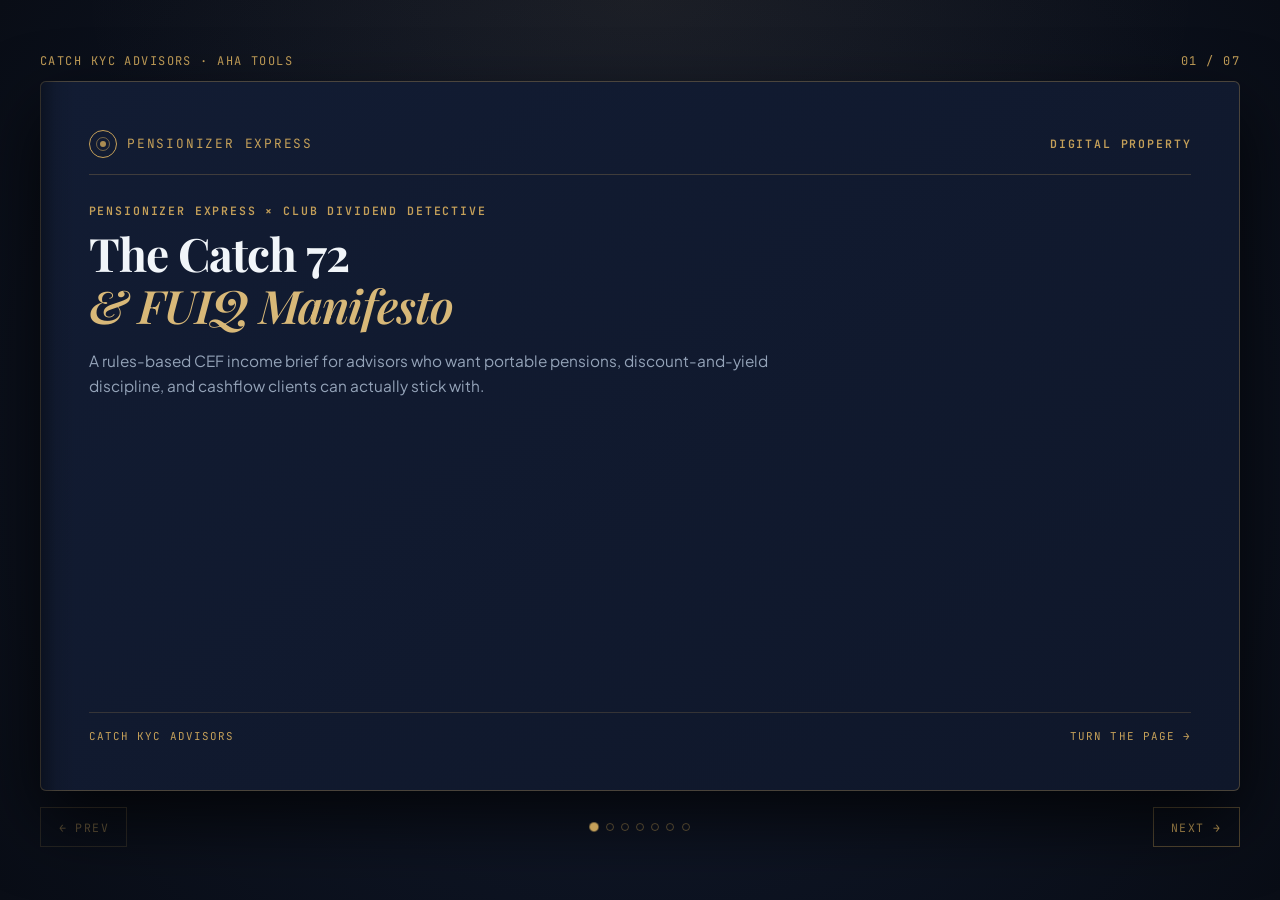
<file: index.html>
<!DOCTYPE html>
<html lang="en">
<head>
  <meta charset="UTF-8" />
  <meta name="viewport" content="width=device-width, initial-scale=1.0" />
  <meta name="description" content="Pensionizer Express × Club Dividend Detective — The Catch 72 & FUIQ Manifesto. A Catch KYC Advisors digital property for rules-based CEF income." />
  <title>Pensionizer Express × Club Dividend Detective | The Catch 72 & FUIQ Manifesto</title>
  <link rel="preconnect" href="https://fonts.googleapis.com">
  <link rel="preconnect" href="https://fonts.gstatic.com" crossorigin>
  <link href="https://fonts.googleapis.com/css2?family=JetBrains+Mono:wght@400;500;600&family=Playfair+Display:ital,wght@0,600;0,700;1,600&family=Plus+Jakarta+Sans:wght@300;400;500;600;700&display=swap" rel="stylesheet">
  <link rel="stylesheet" href="/styles.css" />
</head>
<body>
  <header class="topbar" aria-label="Brand bar">
    <span>CATCH KYC ADVISORS · AHA TOOLS</span>
    <span id="pageIndicator">01 / 07</span>
  </header>

  <main class="stage" id="stage" aria-live="polite">
    <!-- 01 Cover -->
    <article class="page dark active" data-page="1" aria-label="Cover">
      <div>
        <div class="cover-header anim d1">
          <div class="crest">
            <span class="crest-icon" aria-hidden="true"></span>
            <span>PENSIONIZER EXPRESS</span>
          </div>
          <span class="kicker">Digital Property</span>
        </div>
        <p class="kicker anim d2" style="margin-top:1.75rem">Pensionizer Express × Club Dividend Detective</p>
        <h1 class="anim d3">The Catch 72<br><em>&amp; FUIQ Manifesto</em></h1>
        <p class="lead anim d4">
          A rules-based CEF income brief for advisors who want portable pensions,
          discount-and-yield discipline, and cashflow clients can actually stick with.
        </p>
      </div>
      <footer class="page-foot">
        <span class="mono-meta">Catch KYC Advisors</span>
        <span class="mono-meta">Turn the page →</span>
      </footer>
    </article>

    <!-- 02 Catch 72 -->
    <article class="page light" data-page="2" aria-label="The Catch 72">
      <div>
        <p class="kicker anim d1">Thesis · Catch 72</p>
        <h2 class="anim d2">Compounding is not a slogan.<br>It is a catch.</h2>
        <p class="lead anim d3">
          The classic Rule of 72 estimates doubling time. Catch 72 reframes it for income practice:
          catch undervalued closed-end fund cashflow before the market closes the discount—
          then let distribution discipline do the compounding work.
        </p>
        <div class="grid-2 anim d4">
          <div class="callout">
            <h3>Spot</h3>
            <p>Screen CEFs where NAV discount and distribution quality intersect—not chase headline yield alone.</p>
          </div>
          <div class="callout">
            <h3>Hold the process</h3>
            <p>Rebalance on signals. Remove guesswork. Keep the mandate portable across desks and tax wrappers.</p>
          </div>
        </div>
      </div>
      <footer class="page-foot">
        <span class="mono-meta">02 · Catch 72</span>
        <span class="mono-meta">Assets for nothing · Yield for free</span>
      </footer>
    </article>

    <!-- 03 FUIQ Manifesto -->
    <article class="page dark" data-page="3" aria-label="FUIQ Manifesto">
      <div>
        <p class="kicker anim d1">Manifesto</p>
        <h2 class="anim d2">FUIQ — Find Undervalued<br>Income Quotient</h2>
        <p class="lead anim d3">
          FUIQ is the operating creed behind Pensionizer Express: hunt the quotient where
          discounted NAV meets durable distribution—not narrative, not noise.
        </p>
        <ol class="manifesto anim d4">
          <li><strong>Find</strong> the discount conundrum before it normalizes.</li>
          <li><strong>Undervalued</strong> means price vs. NAV plus quality of cashflow—not a slogan.</li>
          <li><strong>Income</strong> must survive tax wrappers, RRSP/RRIF reality, and client behaviour.</li>
          <li><strong>Quotient</strong> is the scored intersection of seven quantitative factors—not a single yield print.</li>
        </ol>
      </div>
      <footer class="page-foot">
        <span class="mono-meta">03 · FUIQ</span>
        <span class="mono-meta">Manifesto</span>
      </footer>
    </article>

    <!-- 04 Pensionizer Express -->
    <article class="page light" data-page="4" aria-label="Pensionizer Express">
      <div>
        <p class="kicker anim d1">Engine</p>
        <h2 class="anim d2">Pensionizer Express indexes</h2>
        <p class="lead anim d3">
          Top 50, Top 10, and Top 5 income indexes exploit the closed-end fund NAV discount conundrum
          with a seven-factor screen—published as a live Discount &amp; Yield methodology and refined on back-testing rails.
        </p>
        <div class="index-row anim d4">
          <div class="index-card">
            <span class="index-num">50</span>
            <span class="index-label">Universe</span>
            <p>Breadth screen of discounted income CEFs for systematic watchlists.</p>
          </div>
          <div class="index-card">
            <span class="index-num">10</span>
            <span class="index-label">Express</span>
            <p>Concentrated Pensionizer Express sleeve for tactical rebalance signals.</p>
          </div>
          <div class="index-card">
            <span class="index-num">05</span>
            <span class="index-label">Simply 5</span>
            <p>High-conviction cut for desks that execute cleanly and often.</p>
          </div>
        </div>
      </div>
      <footer class="page-foot">
        <span class="mono-meta">04 · Pensionizer Express</span>
        <span class="mono-meta">Rules-based · Signal-driven</span>
      </footer>
    </article>

    <!-- 05 Club Dividend Detective -->
    <article class="page dark" data-page="5" aria-label="Club Dividend Detective">
      <div>
        <p class="kicker anim d1">Community</p>
        <h2 class="anim d2">Club Dividend Detective</h2>
        <p class="lead anim d3">
          A practitioner circle for Canadian licensed independents and income-minded investors—
          process over product, repeatable outcomes over hunches.
        </p>
        <ul class="benefit-list anim d4">
          <li>
            <span class="benefit-mark">01</span>
            <div>
              <h3>Capture the flow</h3>
              <p>Review, rethink, and reverse-engineer retirement revenue for present realities.</p>
            </div>
          </li>
          <li>
            <span class="benefit-mark">02</span>
            <div>
              <h3>Assets for nothing</h3>
              <p>Buy the discount; let NAV work harder than the market price you paid.</p>
            </div>
          </li>
          <li>
            <span class="benefit-mark">03</span>
            <div>
              <h3>Yield for free</h3>
              <p>Effective yield expands when quality distributions ride a discounted entry.</p>
            </div>
          </li>
        </ul>
      </div>
      <footer class="page-foot">
        <span class="mono-meta">05 · Club Dividend Detective</span>
        <span class="mono-meta">Canada · Income practice</span>
      </footer>
    </article>

    <!-- 06 Game of Yield -->
    <article class="page light" data-page="6" aria-label="Game of Yield toolkit">
      <div>
        <p class="kicker anim d1">Toolkit</p>
        <h2 class="anim d2">Game of Yield</h2>
        <p class="lead anim d3">
          Marketing and strategy toolbox for income-oriented advisors: buy/sell CEF signals,
          heat maps, knowledge-base content, and calculators that turn volatile markets into
          tax-aware cashflow clients can stick with.
        </p>
        <div class="toolkit anim d4">
          <div class="tool">
            <h3>Signals</h3>
            <p>Index rebalancing cues executable on trading desks by subscribers.</p>
          </div>
          <div class="tool">
            <h3>Heat map</h3>
            <p>Data-rich Top Income Pay CEF map grounded in the original January 2020 index.</p>
          </div>
          <div class="tool">
            <h3>Wrappers</h3>
            <p>RRSP, RRIF, and fee-savings tools for Canadian high-net-worth conversations.</p>
          </div>
          <div class="tool">
            <h3>Clinic</h3>
            <p>PRO-AM revenue and AUM growth automation for Character Card members.</p>
          </div>
        </div>
      </div>
      <footer class="page-foot">
        <span class="mono-meta">06 · Game of Yield</span>
        <span class="mono-meta">Eliminate guesswork</span>
      </footer>
    </article>

    <!-- 07 Catch KYC / Close -->
    <article class="page dark" data-page="7" aria-label="Catch KYC Advisors">
      <div>
        <p class="kicker anim d1">Catch KYC Advisors</p>
        <h2 class="anim d2">AHA TOOLS for the<br>income mandate</h2>
        <p class="lead anim d3">
          This digital property is the polished front door to the Catch 72 &amp; FUIQ brief—
          built for advisors who think in process, risk, and repeatable outcomes.
        </p>
        <div class="cta-block anim d4">
          <a class="cta" href="https://gameofyield.com" target="_blank" rel="noopener noreferrer">Visit Game of Yield</a>
          <a class="cta ghost" href="mailto:help@gameofyield.com">Book a walkthrough</a>
        </div>
        <p class="fineprint anim d4">
          Educational digital property. Not a solicitation. Advisory services are provided only by appropriately licensed professionals where permitted.
        </p>
      </div>
      <footer class="page-foot">
        <span class="mono-meta">07 · Close</span>
        <span class="mono-meta">© Pensionizer · Club Dividend Detective</span>
      </footer>
    </article>
  </main>

  <nav class="controls" aria-label="Flipbook controls">
    <button type="button" id="prevBtn" class="nav-btn" aria-label="Previous page">← Prev</button>
    <div class="dots" id="dots" role="tablist" aria-label="Pages"></div>
    <button type="button" id="nextBtn" class="nav-btn" aria-label="Next page">Next →</button>
  </nav>

  <script src="/app.js"></script>
</body>
</html>
</file>
<file: styles.css>
:root {
  --slate-950: #090d16;
  --slate-900: #0f172a;
  --slate-800: #1e293b;
  --slate-700: #334155;
  --ivory-50:  #f8fafc;
  --ivory-100: #f1f5f9;
  --gold-500:  #c5a059;
  --gold-400:  #d8b878;
  --gold-600:  #9a7b3e;
  --text-light: #f1f5f9;
  --text-muted-light: #94a3b8;
  --text-dark:  #1e293b;
  --text-muted-dark: #475569;
  --font-serif: 'Playfair Display', Georgia, serif;
  --font-sans:  'Plus Jakarta Sans', system-ui, -apple-system, sans-serif;
  --font-mono:  'JetBrains Mono', monospace;
}

* { box-sizing: border-box; margin: 0; padding: 0; }

html, body { height: 100%; }

body {
  background:
    radial-gradient(ellipse 80% 60% at 50% 0%, rgba(197, 160, 89, 0.08) 0%, transparent 55%),
    radial-gradient(circle at center, #131c31 0%, var(--slate-950) 100%);
  color: var(--text-light);
  font-family: var(--font-sans);
  min-height: 100vh;
  overflow: hidden;
  display: flex;
  flex-direction: column;
  align-items: center;
  justify-content: center;
  padding: 1rem;
  user-select: none;
}

a { color: inherit; }

/* Top Brand Bar */
.topbar {
  width: min(94vw, 1200px);
  display: flex;
  justify-content: space-between;
  align-items: center;
  margin-bottom: 0.75rem;
  font-family: var(--font-mono);
  font-size: 0.75rem;
  letter-spacing: 0.12em;
  color: var(--gold-500);
}

/* 3D Flipbook Stage */
.stage {
  width: min(94vw, 1200px);
  height: min(80vh, 710px);
  perspective: 2400px;
  position: relative;
}

.page {
  position: absolute;
  inset: 0;
  border-radius: 6px;
  padding: clamp(1.75rem, 3.8vw, 3.5rem);
  box-shadow:
    0 30px 70px rgba(0, 0, 0, 0.75),
    inset 0 0 0 1px rgba(197, 160, 89, 0.32);
  transform-origin: left center;
  transition:
    transform 0.8s cubic-bezier(0.22, 1, 0.36, 1),
    opacity 0.45s ease;
  backface-visibility: hidden;
  display: flex;
  flex-direction: column;
  justify-content: space-between;
  opacity: 0;
  pointer-events: none;
  overflow: hidden;
}

/* Spine shadow simulation */
.page::before {
  content: "";
  position: absolute;
  top: 0; left: 0; bottom: 0;
  width: 36px;
  background: linear-gradient(90deg, rgba(0,0,0,0.35) 0%, rgba(0,0,0,0.08) 45%, transparent 100%);
  pointer-events: none;
  z-index: 5;
}

.page.dark {
  background:
    linear-gradient(145deg, #121c33 0%, var(--slate-900) 100%);
  color: var(--text-light);
}

.page.light {
  background: linear-gradient(145deg, #ffffff 0%, var(--ivory-50) 100%);
  color: var(--text-dark);
}

.page.active {
  opacity: 1;
  pointer-events: auto;
  transform: rotateY(0deg);
  z-index: 3;
}

.page.flipped {
  opacity: 0;
  transform: rotateY(-32deg) translateX(-3%);
  z-index: 2;
}

.page.ahead {
  opacity: 0;
  transform: rotateY(18deg) translateX(2%);
  z-index: 1;
}

/* Staggered entry animation */
.page .anim {
  opacity: 0;
  transform: translateY(14px);
}

.page.active .anim {
  animation: fadeUp 0.55s cubic-bezier(0.16, 1, 0.3, 1) forwards;
}
.page.active .d1 { animation-delay: 0.08s; }
.page.active .d2 { animation-delay: 0.16s; }
.page.active .d3 { animation-delay: 0.24s; }
.page.active .d4 { animation-delay: 0.32s; }

@keyframes fadeUp {
  from { opacity: 0; transform: translateY(14px); }
  to   { opacity: 1; transform: translateY(0); }
}

/* Typography */
.kicker {
  font-family: var(--font-mono);
  font-size: 0.72rem;
  font-weight: 600;
  letter-spacing: 0.16em;
  color: var(--gold-500);
  text-transform: uppercase;
}

.page.light .kicker { color: var(--gold-600); }

h1, h2, h3 {
  font-family: var(--font-serif);
  letter-spacing: -0.02em;
  font-weight: 700;
}

h1 {
  font-size: clamp(2rem, 3.6vw, 3.2rem);
  line-height: 1.12;
  margin: 0.65rem 0 1.1rem;
}

h1 em {
  font-style: italic;
  color: var(--gold-400);
  font-weight: 600;
}

h2 {
  font-size: clamp(1.6rem, 2.7vw, 2.35rem);
  line-height: 1.15;
  margin: 0.45rem 0 0.65rem;
}

h3 {
  font-size: 1.05rem;
  margin-bottom: 0.35rem;
}

.lead {
  font-size: clamp(0.95rem, 1.2vw, 1.08rem);
  line-height: 1.6;
  max-width: 68ch;
  font-weight: 400;
}
.page.dark .lead { color: var(--text-muted-light); }
.page.light .lead { color: var(--text-muted-dark); }

/* Cover Elements */
.cover-header {
  display: flex;
  justify-content: space-between;
  align-items: center;
  border-bottom: 1px solid rgba(197, 160, 89, 0.25);
  padding-bottom: 1rem;
}

.crest {
  display: inline-flex;
  align-items: center;
  gap: 0.65rem;
  font-family: var(--font-mono);
  font-size: 0.8rem;
  letter-spacing: 0.14em;
  color: var(--gold-500);
}

.crest-icon {
  width: 28px;
  height: 28px;
  border: 1.5px solid var(--gold-500);
  border-radius: 50%;
  position: relative;
  flex-shrink: 0;
}

.crest-icon::before,
.crest-icon::after {
  content: "";
  position: absolute;
  inset: 6px;
  border: 1px solid rgba(197, 160, 89, 0.55);
  border-radius: 50%;
}

.crest-icon::after {
  inset: 10px;
  background: var(--gold-500);
  border: none;
  border-radius: 50%;
  opacity: 0.85;
}

.page-foot {
  display: flex;
  justify-content: space-between;
  align-items: center;
  border-top: 1px solid rgba(197, 160, 89, 0.2);
  padding-top: 1rem;
  margin-top: 1.5rem;
}

.page.light .page-foot {
  border-top-color: rgba(154, 123, 62, 0.25);
}

.mono-meta {
  font-family: var(--font-mono);
  font-size: 0.68rem;
  letter-spacing: 0.1em;
  text-transform: uppercase;
  color: var(--gold-500);
}

.page.light .mono-meta { color: var(--gold-600); }

/* Layout blocks */
.grid-2 {
  display: grid;
  grid-template-columns: 1fr 1fr;
  gap: 1.25rem;
  margin-top: 1.75rem;
}

.callout {
  padding: 1.1rem 1.2rem;
  border-left: 2px solid var(--gold-500);
  background: rgba(197, 160, 89, 0.06);
}

.page.light .callout {
  background: rgba(154, 123, 62, 0.06);
  border-left-color: var(--gold-600);
}

.callout p {
  font-size: 0.92rem;
  line-height: 1.55;
  color: var(--text-muted-dark);
}

.page.dark .callout p { color: var(--text-muted-light); }

.manifesto {
  list-style: none;
  margin-top: 1.5rem;
  display: flex;
  flex-direction: column;
  gap: 0.85rem;
  counter-reset: fuiq;
}

.manifesto li {
  display: grid;
  grid-template-columns: auto 1fr;
  gap: 0.85rem;
  align-items: start;
  font-size: 0.98rem;
  line-height: 1.5;
  color: var(--text-muted-light);
  counter-increment: fuiq;
}

.manifesto li::before {
  content: counter(fuiq, decimal-leading-zero);
  font-family: var(--font-mono);
  font-size: 0.72rem;
  letter-spacing: 0.08em;
  color: var(--gold-500);
  margin-top: 0.28rem;
}

.manifesto strong {
  color: var(--text-light);
  font-weight: 600;
}

.index-row {
  display: grid;
  grid-template-columns: repeat(3, 1fr);
  gap: 1rem;
  margin-top: 1.75rem;
}

.index-card {
  padding: 1.15rem 1.1rem;
  border: 1px solid rgba(154, 123, 62, 0.28);
  background: rgba(255, 255, 255, 0.55);
}

.index-num {
  display: block;
  font-family: var(--font-serif);
  font-size: 2.4rem;
  line-height: 1;
  color: var(--gold-600);
}

.index-label {
  display: block;
  font-family: var(--font-mono);
  font-size: 0.68rem;
  letter-spacing: 0.14em;
  text-transform: uppercase;
  color: var(--gold-600);
  margin: 0.35rem 0 0.65rem;
}

.index-card p {
  font-size: 0.88rem;
  line-height: 1.5;
  color: var(--text-muted-dark);
}

.benefit-list {
  list-style: none;
  margin-top: 1.5rem;
  display: flex;
  flex-direction: column;
  gap: 1.1rem;
}

.benefit-list li {
  display: grid;
  grid-template-columns: auto 1fr;
  gap: 1rem;
  align-items: start;
}

.benefit-mark {
  font-family: var(--font-mono);
  font-size: 0.72rem;
  letter-spacing: 0.12em;
  color: var(--gold-500);
  margin-top: 0.3rem;
}

.benefit-list p {
  font-size: 0.92rem;
  line-height: 1.5;
  color: var(--text-muted-light);
}

.toolkit {
  display: grid;
  grid-template-columns: 1fr 1fr;
  gap: 1rem;
  margin-top: 1.5rem;
}

.tool {
  padding: 1rem 1.1rem;
  border-top: 2px solid var(--gold-600);
  background: rgba(154, 123, 62, 0.05);
}

.tool p {
  font-size: 0.88rem;
  line-height: 1.5;
  color: var(--text-muted-dark);
}

.cta-block {
  display: flex;
  flex-wrap: wrap;
  gap: 0.75rem;
  margin-top: 1.75rem;
}

.cta {
  display: inline-flex;
  align-items: center;
  justify-content: center;
  padding: 0.85rem 1.35rem;
  font-family: var(--font-mono);
  font-size: 0.72rem;
  font-weight: 600;
  letter-spacing: 0.12em;
  text-transform: uppercase;
  text-decoration: none;
  background: var(--gold-500);
  color: var(--slate-950);
  border: 1px solid var(--gold-500);
  transition: background 0.2s ease, color 0.2s ease, transform 0.2s ease;
}

.cta:hover {
  background: var(--gold-400);
  transform: translateY(-1px);
}

.cta.ghost {
  background: transparent;
  color: var(--gold-400);
}

.cta.ghost:hover {
  background: rgba(197, 160, 89, 0.12);
  color: var(--gold-400);
}

.fineprint {
  margin-top: 1.25rem;
  font-size: 0.75rem;
  line-height: 1.5;
  color: var(--text-muted-light);
  max-width: 62ch;
}

/* Controls */
.controls {
  width: min(94vw, 1200px);
  display: flex;
  align-items: center;
  justify-content: space-between;
  gap: 1rem;
  margin-top: 1rem;
}

.nav-btn {
  font-family: var(--font-mono);
  font-size: 0.72rem;
  letter-spacing: 0.12em;
  text-transform: uppercase;
  color: var(--gold-500);
  background: transparent;
  border: 1px solid rgba(197, 160, 89, 0.4);
  padding: 0.7rem 1.1rem;
  cursor: pointer;
  transition: background 0.2s ease, border-color 0.2s ease, opacity 0.2s ease;
}

.nav-btn:hover:not(:disabled) {
  background: rgba(197, 160, 89, 0.1);
  border-color: var(--gold-500);
}

.nav-btn:disabled {
  opacity: 0.35;
  cursor: not-allowed;
}

.dots {
  display: flex;
  gap: 0.45rem;
  align-items: center;
  justify-content: center;
  flex: 1;
}

.dot {
  width: 8px;
  height: 8px;
  border-radius: 50%;
  border: 1px solid rgba(197, 160, 89, 0.55);
  background: transparent;
  padding: 0;
  cursor: pointer;
  transition: background 0.2s ease, transform 0.2s ease;
}

.dot[aria-selected="true"] {
  background: var(--gold-500);
  transform: scale(1.15);
}

/* Reduced motion */
@media (prefers-reduced-motion: reduce) {
  .page {
    transition: opacity 0.2s ease;
  }
  .page.active .anim {
    animation: none;
    opacity: 1;
    transform: none;
  }
}

/* Mobile */
@media (max-width: 760px) {
  body {
    overflow: auto;
    justify-content: flex-start;
    padding: 0.75rem;
  }

  .stage {
    height: auto;
    min-height: 62vh;
    perspective: none;
  }

  .page {
    position: relative;
    inset: auto;
    display: none;
    min-height: 62vh;
    transform: none !important;
    box-shadow:
      0 16px 40px rgba(0, 0, 0, 0.55),
      inset 0 0 0 1px rgba(197, 160, 89, 0.28);
  }

  .page.active {
    display: flex;
  }

  .page::before { width: 18px; }

  .grid-2,
  .index-row,
  .toolkit {
    grid-template-columns: 1fr;
  }

  .controls {
    position: sticky;
    bottom: 0.5rem;
    background: rgba(9, 13, 22, 0.85);
    backdrop-filter: blur(8px);
    padding: 0.5rem;
    border-radius: 4px;
  }
}
</file>
